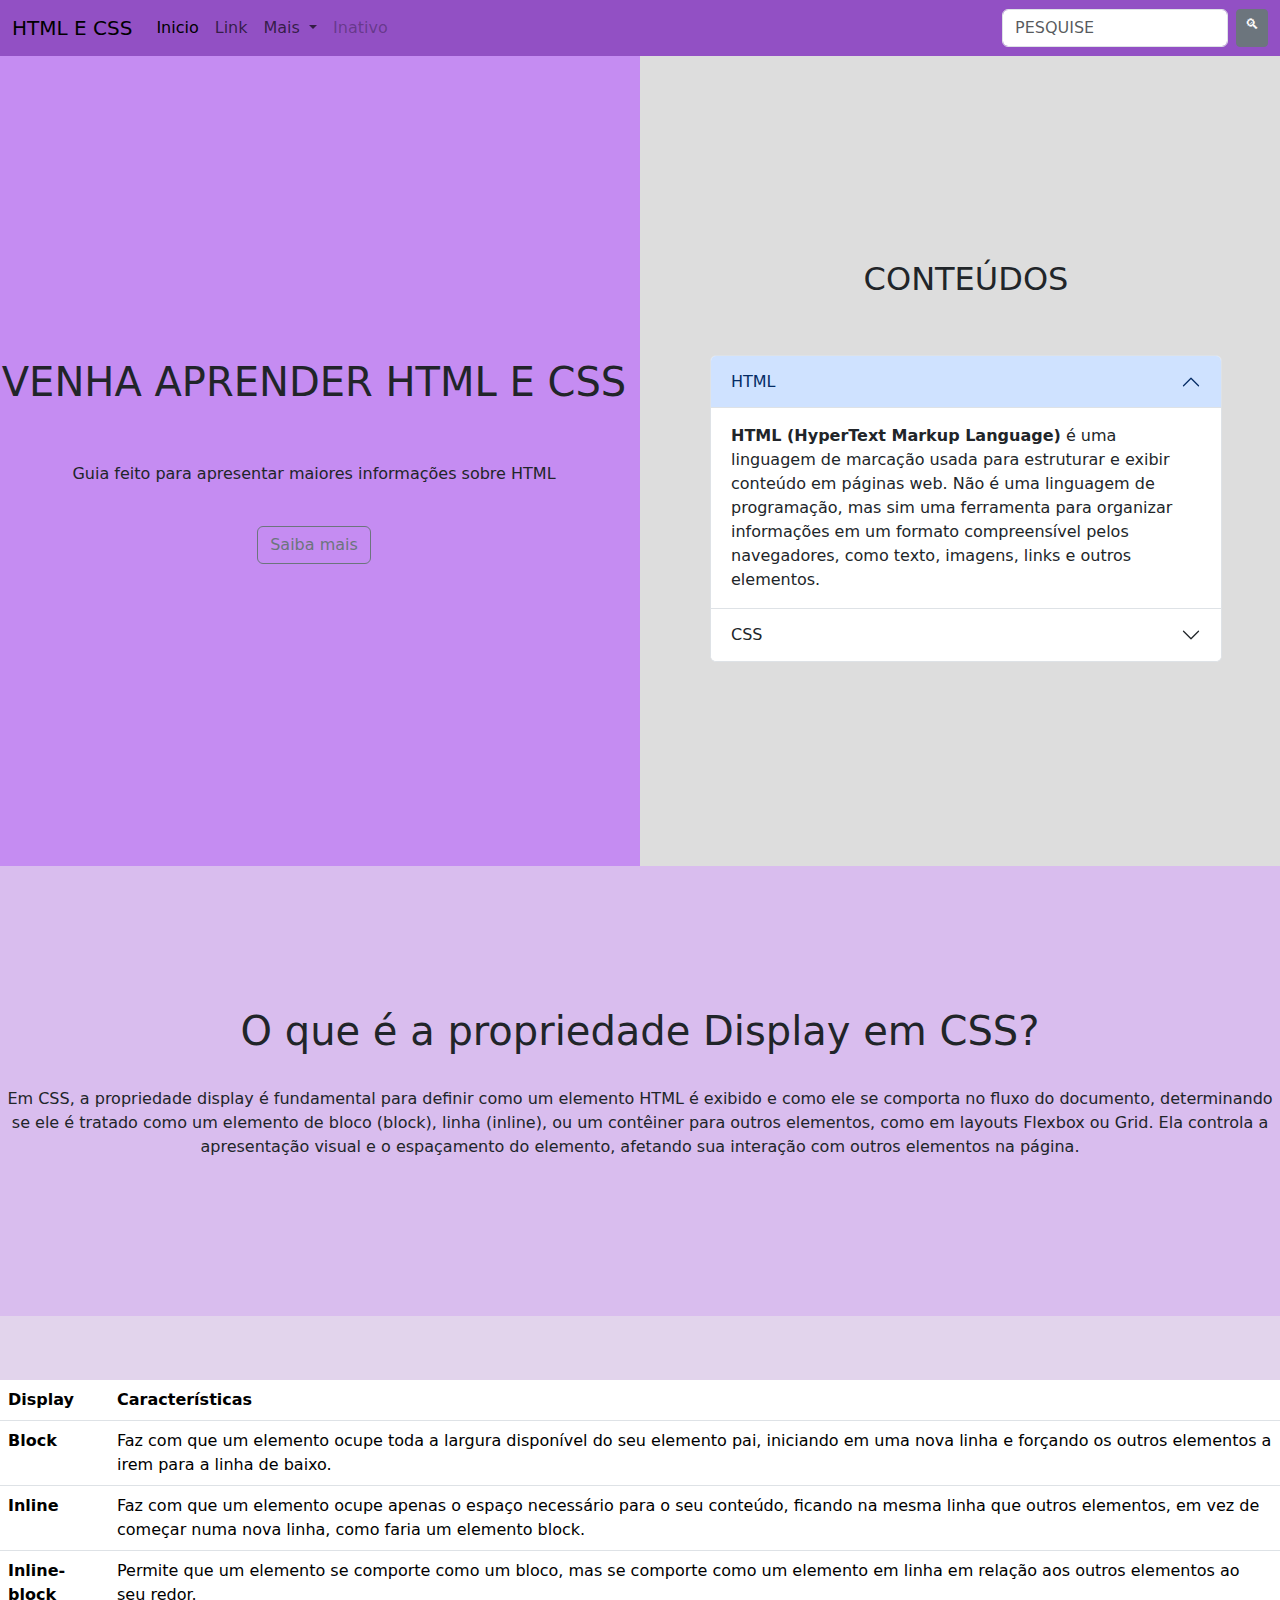
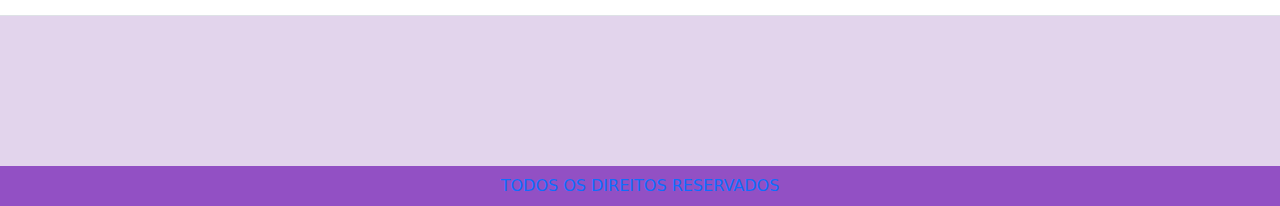
<file: projeto/src/sites/projeto1/projeto1.html>
<!DOCTYPE html>
<html lang="en">

<head>
    <meta charset="UTF-8">
    <meta name="viewport" content="width=device-width, initial-scale=1.0">
    <title>Projeto 1 - Display</title>
    <link rel="stylesheet" href="../../framework/bootstrap-5.3.7-dist/css/bootstrap.min.css">

    <style>
        * {
            padding: 0;
            margin: 0;

        }

        body {
            overflow-x: hidden;
        }

        .accordion-item {
            width: 40vw;
        }

        .cabecalho {
            background-image: radial-gradient(circle, #9250c4, #9250c4, #9250c4, #9250c4, #9250c4);
        }


        .cabecalho a:hover {
            color: #a581c2
        }

        .cabecalho a:active {
            color: #651aa1
        }

        .cabecalho a:focus {
            color: #ffffff;
        }
    </style>

</head>

<body class="d-flex flex-column min-vh-100">
    <!-- CABEÇALHO -->
    <header>
        <nav class="navbar navbar-expand-lg bg-body-tertiary cabecalho height:15vh">
            <div class="container-fluid">
                <a class="navbar-brand" href="#">HTML E CSS</a>
                <button class="navbar-toggler" type="button" data-bs-toggle="collapse"
                    data-bs-target="#navbarSupportedContent" aria-controls="navbarSupportedContent"
                    aria-expanded="false" aria-label="Toggle navigation">
                    <span class="navbar-toggler-icon"></span>
                </button>
                <div class="collapse navbar-collapse" id="navbarSupportedContent">
                    <ul class="navbar-nav me-auto mb-2 mb-lg-0">
                        <li class="nav-item">
                            <a class="nav-link active" aria-current="page" href="#">Inicio</a>
                        </li>
                        <li class="nav-item">
                            <a class="nav-link" href="#">Link</a>
                        </li>
                        <li class="nav-item dropdown">
                            <a class="nav-link dropdown-toggle" href="#" role="button" data-bs-toggle="dropdown"
                                aria-expanded="false">
                               Mais
                            </a>
                            <ul class="dropdown-menu">
                                <li><a class="dropdown-item" href="#">HTML</a></li>
                                <li><a class="dropdown-item" href="#">CSS</a></li>
                                <li>
                                    <hr class="dropdown-divider">
                                </li>
                                <li><a class="dropdown-item" href="#">Ajuda?</a></li>
                            </ul>
                        </li>
                        <li class="nav-item">
                            <a class="nav-link disabled" aria-disabled="true">Inativo</a>
                        </li>
                    </ul>
                    <form class="d-flex" role="search">
                        <input class="form-control me-2" type="" placeholder="PESQUISE" aria-label="Search" />
                        <buttontype="button" class="btn btn-secondary btn-sm"> 🔍︎</button>
                    </form>
                </div>
            </div>
        </nav>

    </header>



    <!-- CONTEUDO -->
    <main class="flex-fill">

        <section>
            <div style="height: 90vh; background-color:white">
                <div class="row" style="height: 90vh;">

                    <div class="col-12 col-md-6"
                        style="background-color:#c58cf2;display: flex;justify-content: center;align-items: center;flex-direction: column;">
                        <h1 class="fw-light">VENHA APRENDER HTML E CSS</h1>
                        <br>
                        <br>
                        <p>Guia feito para apresentar maiores informações sobre HTML</p>
                        <br>
                        <button type="button" class="btn btn-outline-secondary">Saiba mais</button>
                    </div>
                    <div class="col-12 col-md-6 d-flex flex-column align-items-center justify-content-center flex-column"
                        style="background-color: rgb(221, 221, 221);">
                        <h2 class="fw-light">CONTEÚDOS</h2>
                        <br>
                        <br>
                        <div class="accordion" id="accordionPanelsStayOpenExample">
                            <div class="accordion-item">
                                <h2 class="accordion-header">
                                    <button class="accordion-button" type="button" data-bs-toggle="collapse"
                                        data-bs-target="#panelsStayOpen-collapseOne" aria-expanded="true"
                                        aria-controls="panelsStayOpen-collapseOne">
                                        HTML
                                    </button>
                                </h2>
                                <div id="panelsStayOpen-collapseOne" class="accordion-collapse collapse show">
                                    <div class="accordion-body">
                                        <strong>HTML (HyperText Markup Language)</strong> é uma linguagem de marcação
                                        usada para estruturar e exibir conteúdo em páginas web. Não é uma linguagem de
                                        programação, mas sim uma ferramenta para organizar informações em um formato
                                        compreensível pelos navegadores, como texto, imagens, links e outros elementos.
                                    </div>
                                </div>
                            </div>
                            <div class="accordion-item">
                                <h2 class="accordion-header">
                                    <button class="accordion-button collapsed" type="button" data-bs-toggle="collapse"
                                        data-bs-target="#panelsStayOpen-collapseTwo" aria-expanded="false"
                                        aria-controls="panelsStayOpen-collapseTwo">
                                        CSS
                                    </button>
                                </h2>
                                <div id="panelsStayOpen-collapseTwo" class="accordion-collapse collapse">
                                    <div class="accordion-body">
                                        <strong>CSS, ou Cascading Style Sheets (Folhas de Estilo em Cascata)</strong> ,
                                        é uma linguagem utilizada para definir a apresentação visual de um documento
                                        web, geralmente HTML. Em outras palavras, o CSS controla como os elementos de
                                        uma página são exibidos, como cores, fontes, espaçamento, layout, etc.
                                    </div>
                                </div>
                            </div>

                        </div>
                    </div>
                </div>
        </section>

        <section>
            <div 
                style="height: 50vh; background-color: #d9bdee;display: flex;flex-direction: column;justify-content: center;align-items: center; overflow-y: scroll;">
                <h1 class="fw-light">
                    O que é a propriedade Display em CSS?
                </h1>
                <br>
                <p style="text-align: center;">
                    Em CSS, a propriedade display é fundamental para definir como um elemento HTML é exibido e como ele
                    se comporta no fluxo do documento, determinando se ele é tratado como um elemento de bloco (block),
                    linha (inline), ou um contêiner para outros elementos, como em layouts Flexbox ou Grid. Ela controla
                    a apresentação visual e o espaçamento do elemento, afetando sua interação com outros elementos na
                    página.
                </p>
            </div>
            <div style="height: 50vh; background-color: #e2d4ec; overflow-y: scroll;">
                     <table class="table table-hover table-responsive-sm mt-5">
                    <table class="table">
                        <thead>
                            <tr>
                                <th scope="col">Display</th>
                                <th scope="col">Características</th>
                            </tr>
                        </thead>
                        <tbody>
                            <tr>
                                <th scope="row">Block</th>
                                <td>Faz com que um elemento ocupe toda a largura disponível do seu elemento pai, iniciando em uma nova linha e forçando os outros elementos a irem para a linha de baixo.</td>
                            </tr>
                            <tr>
                                <th scope="row">Inline</th>
                                <td>Faz com que um elemento ocupe apenas o espaço necessário para o seu conteúdo, ficando na mesma linha que outros elementos, em vez de começar numa nova linha, como faria um elemento block.</td>
                            </tr>
                            <tr>
                                <th scope="row">Inline-block</th>
                                <td>Permite que um elemento se comporte como um bloco, mas se comporte como um elemento em linha em relação aos outros elementos ao seu redor.</td>
                            </tr>
                        </tbody>
                    </table>
                </table>
            </div>
           
           

        </section>








    </main>


    <!-- RODAPE -->
    <footer class="footer mt-auto cabecalho">
        <ul class="nav justify-content-center">
            <li class="nav-item">
                <a class="nav-link active" aria-current="page" href="#">TODOS OS DIREITOS RESERVADOS</a>
            </li>
        </ul>
    </footer>




























    <script src="../../framework/bootstrap-5.3.7-dist/js/bootstrap.bundle.min.js"></script>

</body>

</html>
</file>
